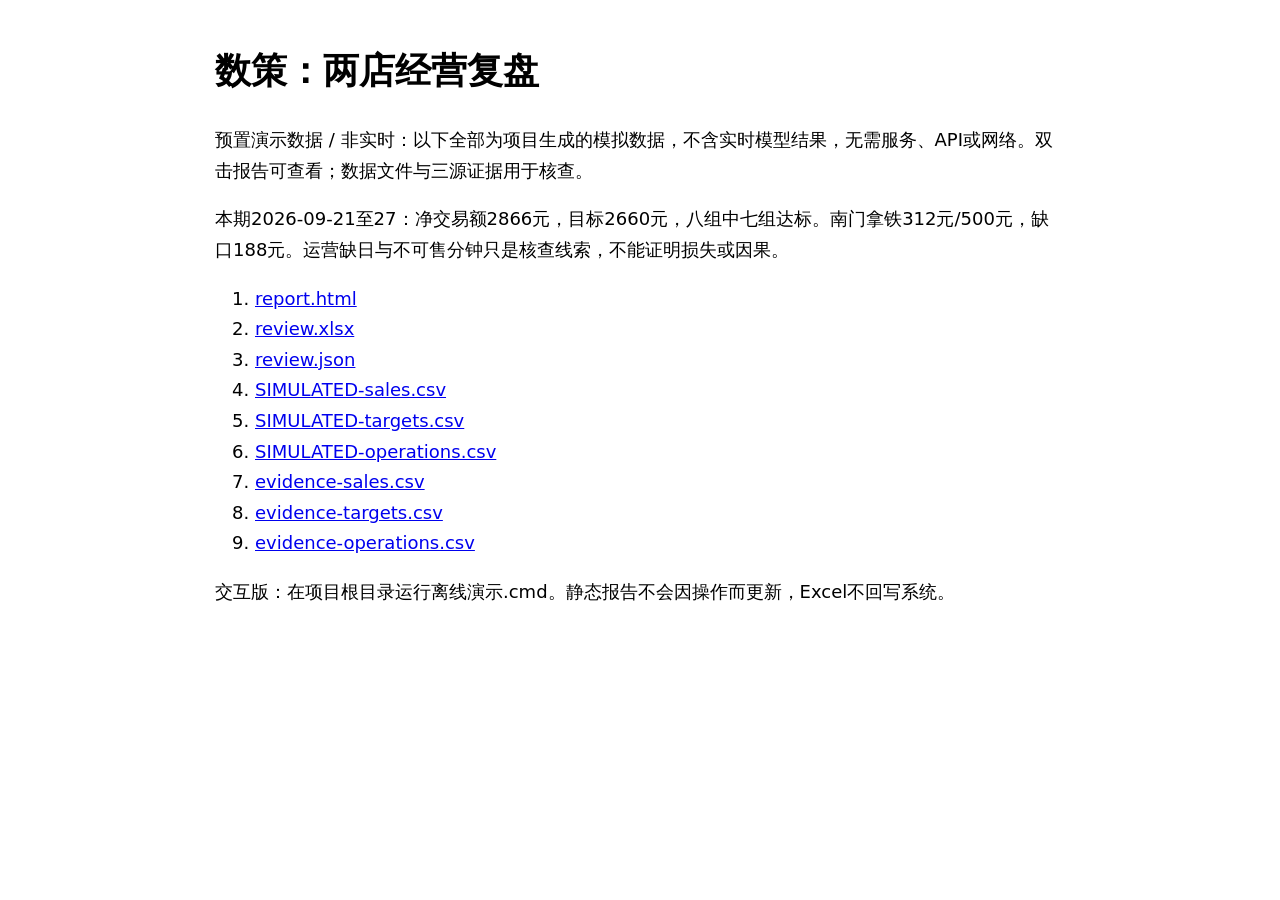
<file: outputs/offline-demo-v2.5.0/index.html>
<!doctype html><html lang="zh-CN"><meta charset="utf-8"><meta name="viewport" content="width=device-width,initial-scale=1"><title>数策离线演示</title><body style="max-width:850px;margin:40px auto;padding:0 20px;font:18px/1.7 system-ui"><h1>数策：两店经营复盘</h1><p>预置演示数据 / 非实时：以下全部为项目生成的模拟数据，不含实时模型结果，无需服务、API或网络。双击报告可查看；数据文件与三源证据用于核查。</p><p>本期2026-09-21至27：净交易额2866元，目标2660元，八组中七组达标。南门拿铁312元/500元，缺口188元。运营缺日与不可售分钟只是核查线索，不能证明损失或因果。</p><ol><li><a href="report.html">report.html</a></li><li><a href="review.xlsx">review.xlsx</a></li><li><a href="review.json">review.json</a></li><li><a href="SIMULATED-sales.csv">SIMULATED-sales.csv</a></li><li><a href="SIMULATED-targets.csv">SIMULATED-targets.csv</a></li><li><a href="SIMULATED-operations.csv">SIMULATED-operations.csv</a></li><li><a href="evidence-sales.csv">evidence-sales.csv</a></li><li><a href="evidence-targets.csv">evidence-targets.csv</a></li><li><a href="evidence-operations.csv">evidence-operations.csv</a></li></ol><p>交互版：在项目根目录运行离线演示.cmd。静态报告不会因操作而更新，Excel不回写系统。</p></body></html>
</file>
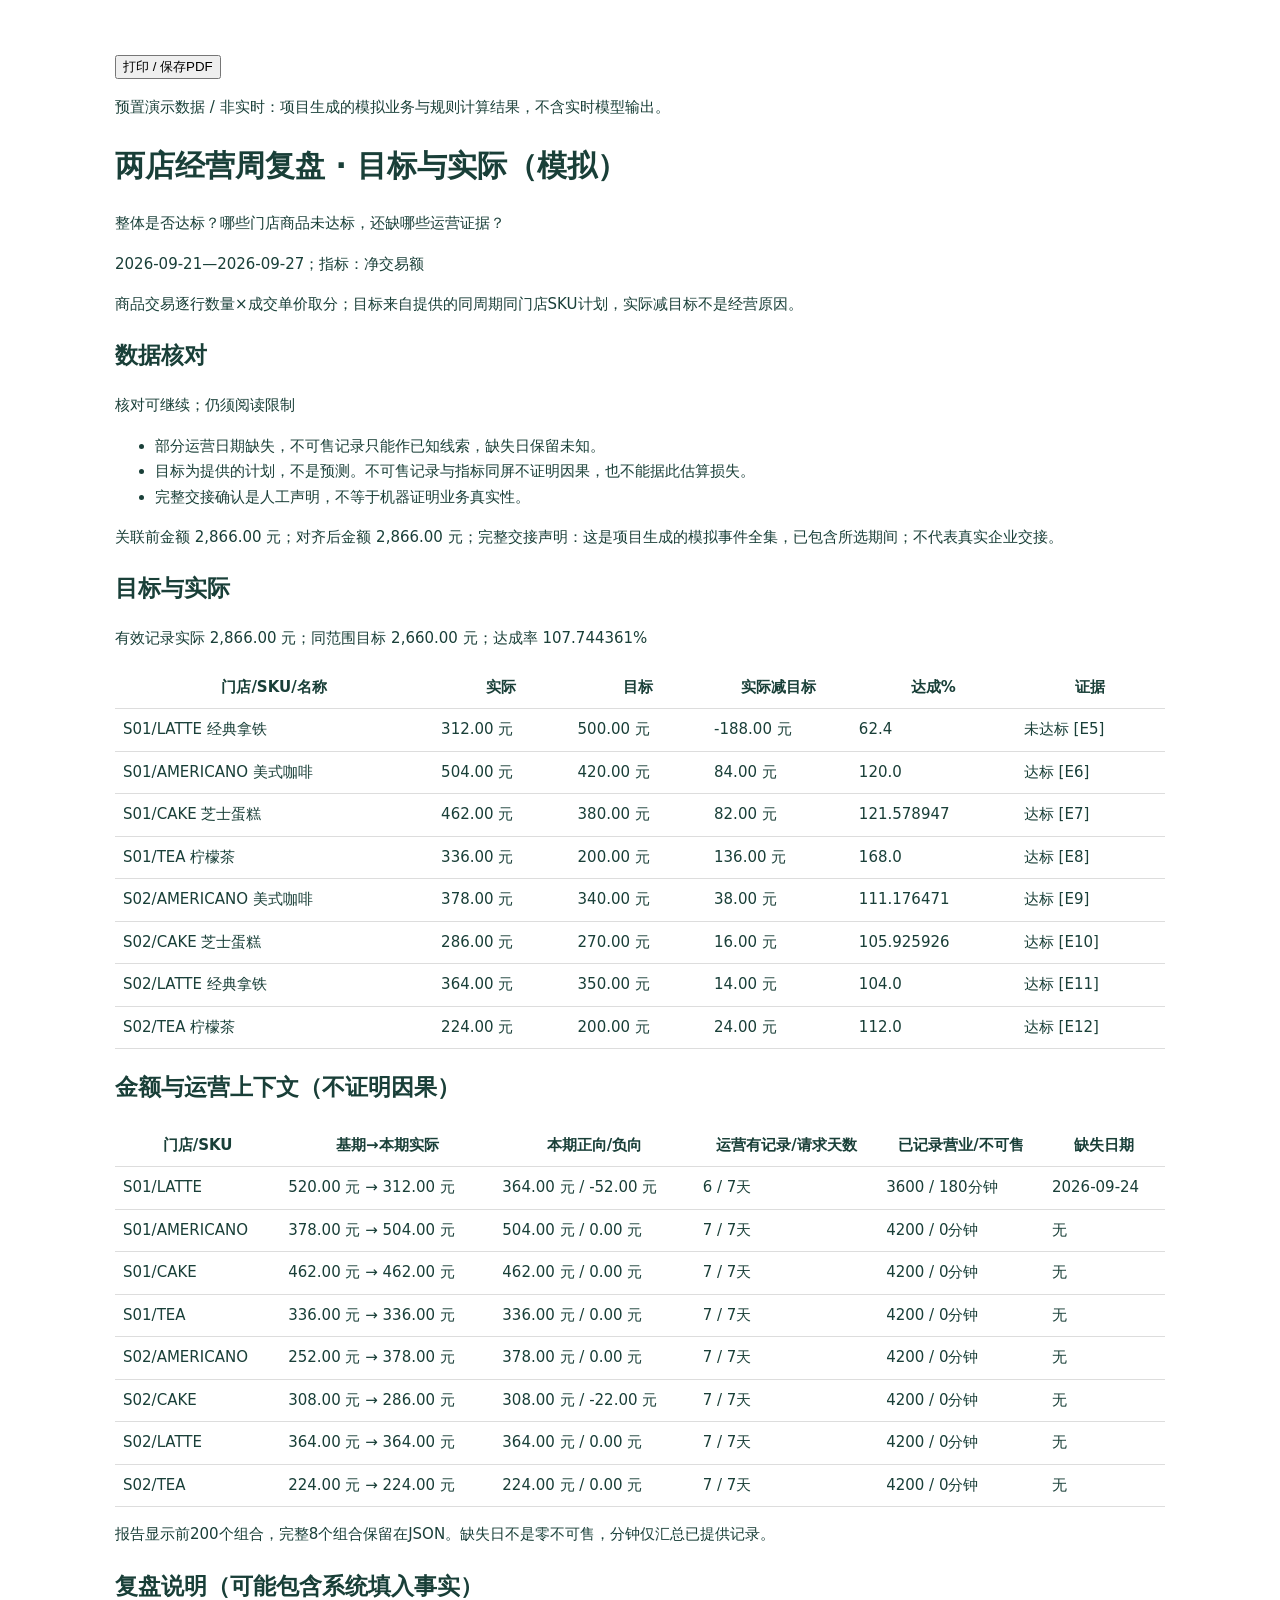
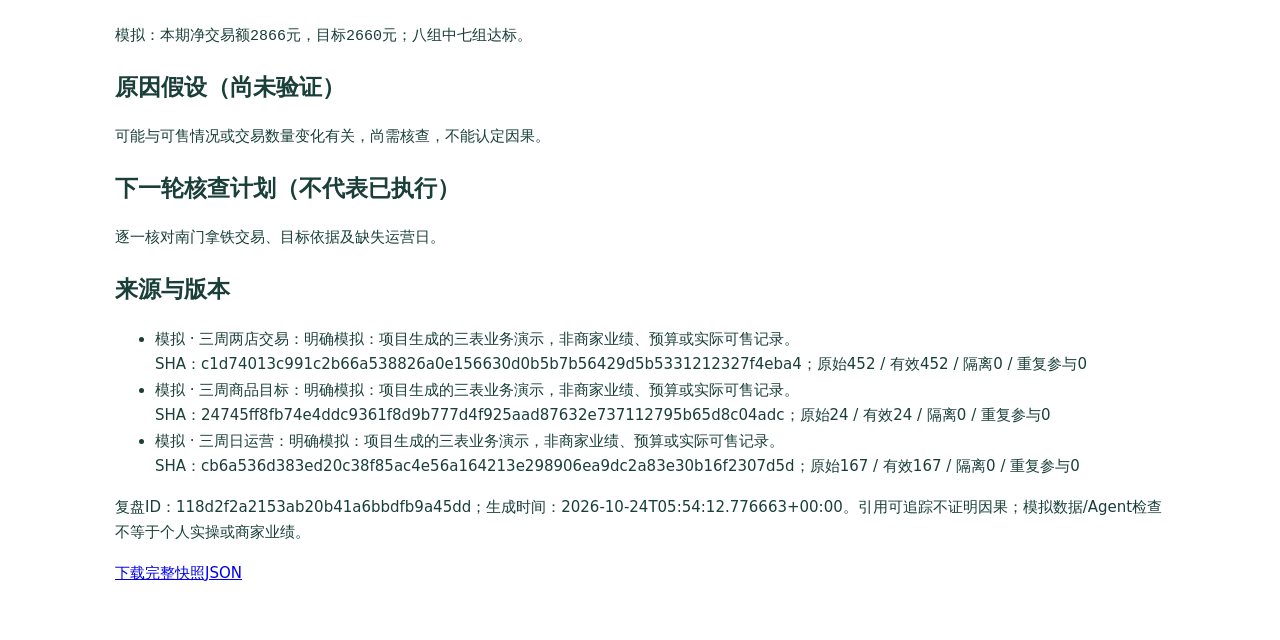
<file: outputs/offline-demo-v2.5.0/report.html>
<!doctype html><html lang="zh-CN"><meta charset="utf-8"><meta name="viewport" content="width=device-width,initial-scale=1"><title>两店经营周复盘 · 目标与实际（模拟）</title><style>body{font:15px/1.7 system-ui;max-width:1050px;margin:30px auto;padding:24px;color:#193f38;overflow-wrap:anywhere}table{width:100%;min-width:640px;border-collapse:collapse}td,th{padding:8px;border-bottom:1px solid #ddd}pre{white-space:pre-wrap;overflow-wrap:anywhere}li{overflow-wrap:anywhere}@media print{button{display:none}body{margin:0;padding:0}}</style><button onclick="window.print()">打印 / 保存PDF</button><p role="note">预置演示数据 / 非实时：项目生成的模拟业务与规则计算结果，不含实时模型输出。</p><h1>两店经营周复盘 · 目标与实际（模拟）</h1><p>整体是否达标？哪些门店商品未达标，还缺哪些运营证据？</p><p>2026-09-21—2026-09-27；指标：净交易额</p><p>商品交易逐行数量×成交单价取分；目标来自提供的同周期同门店SKU计划，实际减目标不是经营原因。</p><h2>数据核对</h2><p>核对可继续；仍须阅读限制</p><ul><li>部分运营日期缺失，不可售记录只能作已知线索，缺失日保留未知。</li><li>目标为提供的计划，不是预测。不可售记录与指标同屏不证明因果，也不能据此估算损失。</li><li>完整交接确认是人工声明，不等于机器证明业务真实性。</li></ul><p>关联前金额 2,866.00 元；对齐后金额 2,866.00 元；完整交接声明：这是项目生成的模拟事件全集，已包含所选期间；不代表真实企业交接。</p><h2>目标与实际</h2><p>有效记录实际 2,866.00 元；同范围目标 2,660.00 元；达成率 107.744361%</p><div style="overflow:auto"><table><tr><th>门店/SKU/名称</th><th>实际</th><th>目标</th><th>实际减目标</th><th>达成%</th><th>证据</th></tr><tr><td>S01/LATTE 经典拿铁</td><td>312.00 元</td><td>500.00 元</td><td>-188.00 元</td><td>62.4</td><td>未达标 [E5]</td></tr><tr><td>S01/AMERICANO 美式咖啡</td><td>504.00 元</td><td>420.00 元</td><td>84.00 元</td><td>120.0</td><td>达标 [E6]</td></tr><tr><td>S01/CAKE 芝士蛋糕</td><td>462.00 元</td><td>380.00 元</td><td>82.00 元</td><td>121.578947</td><td>达标 [E7]</td></tr><tr><td>S01/TEA 柠檬茶</td><td>336.00 元</td><td>200.00 元</td><td>136.00 元</td><td>168.0</td><td>达标 [E8]</td></tr><tr><td>S02/AMERICANO 美式咖啡</td><td>378.00 元</td><td>340.00 元</td><td>38.00 元</td><td>111.176471</td><td>达标 [E9]</td></tr><tr><td>S02/CAKE 芝士蛋糕</td><td>286.00 元</td><td>270.00 元</td><td>16.00 元</td><td>105.925926</td><td>达标 [E10]</td></tr><tr><td>S02/LATTE 经典拿铁</td><td>364.00 元</td><td>350.00 元</td><td>14.00 元</td><td>104.0</td><td>达标 [E11]</td></tr><tr><td>S02/TEA 柠檬茶</td><td>224.00 元</td><td>200.00 元</td><td>24.00 元</td><td>112.0</td><td>达标 [E12]</td></tr></table></div><h2>金额与运营上下文（不证明因果）</h2><div style='overflow:auto'><table><tr><th>门店/SKU</th><th>基期→本期实际</th><th>本期正向/负向</th><th>运营有记录/请求天数</th><th>已记录营业/不可售</th><th>缺失日期</th></tr><tr><td>S01/LATTE</td><td>520.00 元 → 312.00 元</td><td>364.00 元 / -52.00 元</td><td>6 / 7天</td><td>3600 / 180分钟</td><td>2026-09-24</td></tr><tr><td>S01/AMERICANO</td><td>378.00 元 → 504.00 元</td><td>504.00 元 / 0.00 元</td><td>7 / 7天</td><td>4200 / 0分钟</td><td>无</td></tr><tr><td>S01/CAKE</td><td>462.00 元 → 462.00 元</td><td>462.00 元 / 0.00 元</td><td>7 / 7天</td><td>4200 / 0分钟</td><td>无</td></tr><tr><td>S01/TEA</td><td>336.00 元 → 336.00 元</td><td>336.00 元 / 0.00 元</td><td>7 / 7天</td><td>4200 / 0分钟</td><td>无</td></tr><tr><td>S02/AMERICANO</td><td>252.00 元 → 378.00 元</td><td>378.00 元 / 0.00 元</td><td>7 / 7天</td><td>4200 / 0分钟</td><td>无</td></tr><tr><td>S02/CAKE</td><td>308.00 元 → 286.00 元</td><td>308.00 元 / -22.00 元</td><td>7 / 7天</td><td>4200 / 0分钟</td><td>无</td></tr><tr><td>S02/LATTE</td><td>364.00 元 → 364.00 元</td><td>364.00 元 / 0.00 元</td><td>7 / 7天</td><td>4200 / 0分钟</td><td>无</td></tr><tr><td>S02/TEA</td><td>224.00 元 → 224.00 元</td><td>224.00 元 / 0.00 元</td><td>7 / 7天</td><td>4200 / 0分钟</td><td>无</td></tr></table></div><p>报告显示前200个组合，完整8个组合保留在JSON。缺失日不是零不可售，分钟仅汇总已提供记录。</p><h2>复盘说明（可能包含系统填入事实）</h2><pre>模拟：本期净交易额2866元，目标2660元；八组中七组达标。</pre><h2>原因假设（尚未验证）</h2><pre>可能与可售情况或交易数量变化有关，尚需核查，不能认定因果。</pre><h2>下一轮核查计划（不代表已执行）</h2><pre>逐一核对南门拿铁交易、目标依据及缺失运营日。</pre><h2>来源与版本</h2><ul><li>模拟 · 三周两店交易：明确模拟：项目生成的三表业务演示，非商家业绩、预算或实际可售记录。<br>SHA：c1d74013c991c2b66a538826a0e156630d0b5b7b56429d5b5331212327f4eba4；原始452 / 有效452 / 隔离0 / 重复参与0</li><li>模拟 · 三周商品目标：明确模拟：项目生成的三表业务演示，非商家业绩、预算或实际可售记录。<br>SHA：24745ff8fb74e4ddc9361f8d9b777d4f925aad87632e737112795b65d8c04adc；原始24 / 有效24 / 隔离0 / 重复参与0</li><li>模拟 · 三周日运营：明确模拟：项目生成的三表业务演示，非商家业绩、预算或实际可售记录。<br>SHA：cb6a536d383ed20c38f85ac4e56a164213e298906ea9dc2a83e30b16f2307d5d；原始167 / 有效167 / 隔离0 / 重复参与0</li></ul><p>复盘ID：118d2f2a2153ab20b41a6bbdfb9a45dd；生成时间：2026-10-24T05:54:12.776663+00:00。引用可追踪不证明因果；模拟数据/Agent检查不等于个人实操或商家业绩。</p><a href="review.json">下载完整快照JSON</a></html>
</file>
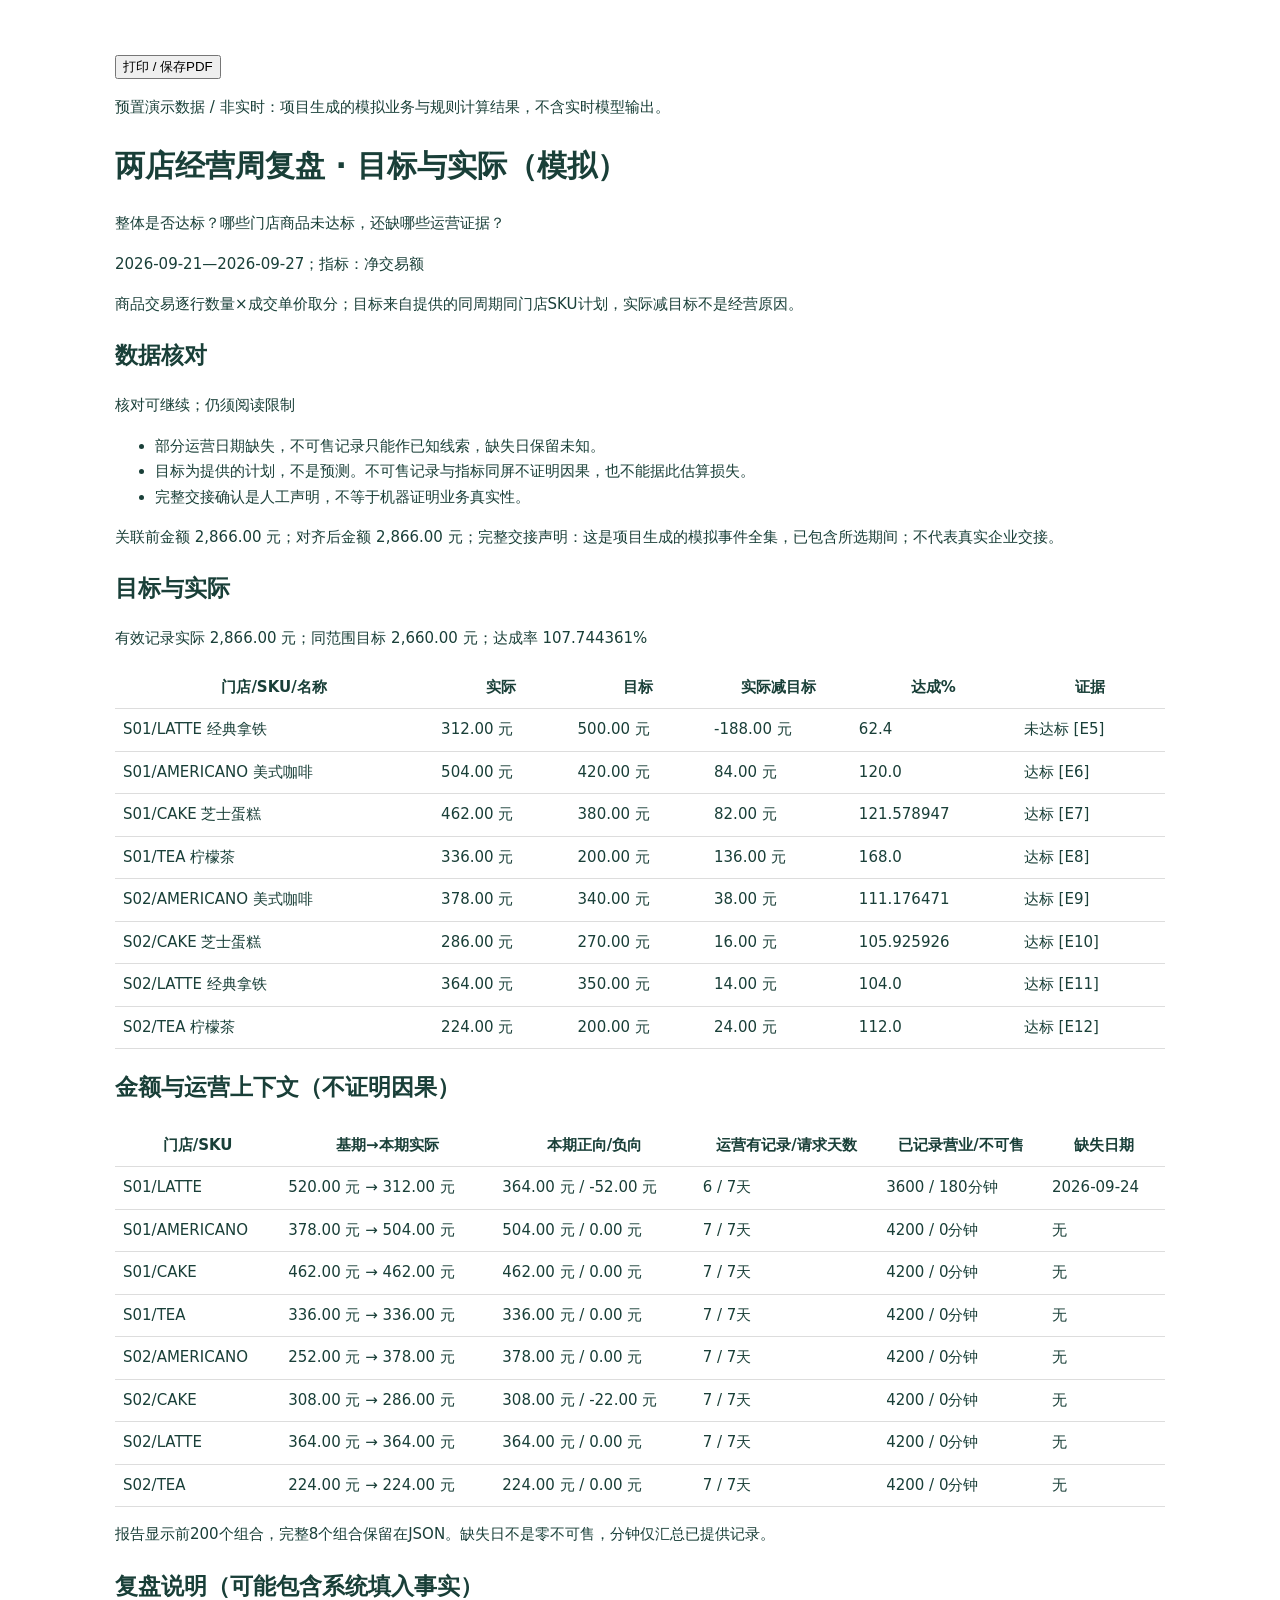
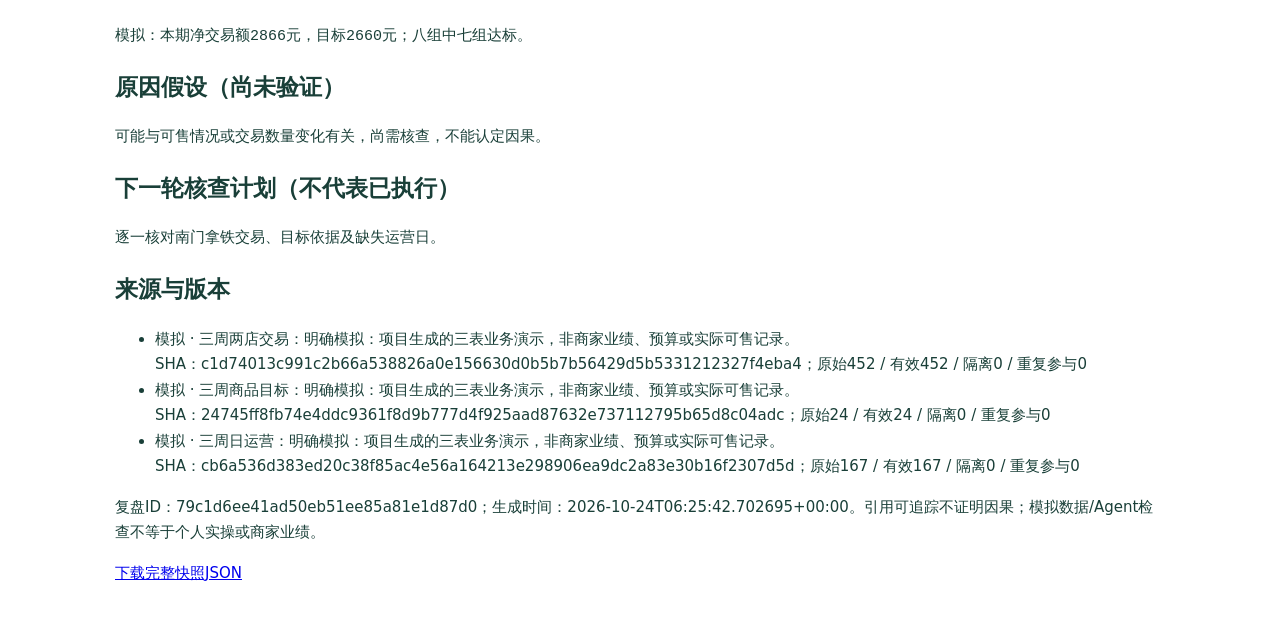
<file: outputs/offline-demo-v2.6.0/report.html>
<!doctype html><html lang="zh-CN"><meta charset="utf-8"><meta name="viewport" content="width=device-width,initial-scale=1"><title>两店经营周复盘 · 目标与实际（模拟）</title><style>body{font:15px/1.7 system-ui;max-width:1050px;margin:30px auto;padding:24px;color:#193f38;overflow-wrap:anywhere}table{width:100%;min-width:640px;border-collapse:collapse}td,th{padding:8px;border-bottom:1px solid #ddd}pre{white-space:pre-wrap;overflow-wrap:anywhere}li{overflow-wrap:anywhere}@media print{button{display:none}body{margin:0;padding:0}}</style><button onclick="window.print()">打印 / 保存PDF</button><p role="note">预置演示数据 / 非实时：项目生成的模拟业务与规则计算结果，不含实时模型输出。</p><h1>两店经营周复盘 · 目标与实际（模拟）</h1><p>整体是否达标？哪些门店商品未达标，还缺哪些运营证据？</p><p>2026-09-21—2026-09-27；指标：净交易额</p><p>商品交易逐行数量×成交单价取分；目标来自提供的同周期同门店SKU计划，实际减目标不是经营原因。</p><h2>数据核对</h2><p>核对可继续；仍须阅读限制</p><ul><li>部分运营日期缺失，不可售记录只能作已知线索，缺失日保留未知。</li><li>目标为提供的计划，不是预测。不可售记录与指标同屏不证明因果，也不能据此估算损失。</li><li>完整交接确认是人工声明，不等于机器证明业务真实性。</li></ul><p>关联前金额 2,866.00 元；对齐后金额 2,866.00 元；完整交接声明：这是项目生成的模拟事件全集，已包含所选期间；不代表真实企业交接。</p><h2>目标与实际</h2><p>有效记录实际 2,866.00 元；同范围目标 2,660.00 元；达成率 107.744361%</p><div style="overflow:auto"><table><tr><th>门店/SKU/名称</th><th>实际</th><th>目标</th><th>实际减目标</th><th>达成%</th><th>证据</th></tr><tr><td>S01/LATTE 经典拿铁</td><td>312.00 元</td><td>500.00 元</td><td>-188.00 元</td><td>62.4</td><td>未达标 [E5]</td></tr><tr><td>S01/AMERICANO 美式咖啡</td><td>504.00 元</td><td>420.00 元</td><td>84.00 元</td><td>120.0</td><td>达标 [E6]</td></tr><tr><td>S01/CAKE 芝士蛋糕</td><td>462.00 元</td><td>380.00 元</td><td>82.00 元</td><td>121.578947</td><td>达标 [E7]</td></tr><tr><td>S01/TEA 柠檬茶</td><td>336.00 元</td><td>200.00 元</td><td>136.00 元</td><td>168.0</td><td>达标 [E8]</td></tr><tr><td>S02/AMERICANO 美式咖啡</td><td>378.00 元</td><td>340.00 元</td><td>38.00 元</td><td>111.176471</td><td>达标 [E9]</td></tr><tr><td>S02/CAKE 芝士蛋糕</td><td>286.00 元</td><td>270.00 元</td><td>16.00 元</td><td>105.925926</td><td>达标 [E10]</td></tr><tr><td>S02/LATTE 经典拿铁</td><td>364.00 元</td><td>350.00 元</td><td>14.00 元</td><td>104.0</td><td>达标 [E11]</td></tr><tr><td>S02/TEA 柠檬茶</td><td>224.00 元</td><td>200.00 元</td><td>24.00 元</td><td>112.0</td><td>达标 [E12]</td></tr></table></div><h2>金额与运营上下文（不证明因果）</h2><div style='overflow:auto'><table><tr><th>门店/SKU</th><th>基期→本期实际</th><th>本期正向/负向</th><th>运营有记录/请求天数</th><th>已记录营业/不可售</th><th>缺失日期</th></tr><tr><td>S01/LATTE</td><td>520.00 元 → 312.00 元</td><td>364.00 元 / -52.00 元</td><td>6 / 7天</td><td>3600 / 180分钟</td><td>2026-09-24</td></tr><tr><td>S01/AMERICANO</td><td>378.00 元 → 504.00 元</td><td>504.00 元 / 0.00 元</td><td>7 / 7天</td><td>4200 / 0分钟</td><td>无</td></tr><tr><td>S01/CAKE</td><td>462.00 元 → 462.00 元</td><td>462.00 元 / 0.00 元</td><td>7 / 7天</td><td>4200 / 0分钟</td><td>无</td></tr><tr><td>S01/TEA</td><td>336.00 元 → 336.00 元</td><td>336.00 元 / 0.00 元</td><td>7 / 7天</td><td>4200 / 0分钟</td><td>无</td></tr><tr><td>S02/AMERICANO</td><td>252.00 元 → 378.00 元</td><td>378.00 元 / 0.00 元</td><td>7 / 7天</td><td>4200 / 0分钟</td><td>无</td></tr><tr><td>S02/CAKE</td><td>308.00 元 → 286.00 元</td><td>308.00 元 / -22.00 元</td><td>7 / 7天</td><td>4200 / 0分钟</td><td>无</td></tr><tr><td>S02/LATTE</td><td>364.00 元 → 364.00 元</td><td>364.00 元 / 0.00 元</td><td>7 / 7天</td><td>4200 / 0分钟</td><td>无</td></tr><tr><td>S02/TEA</td><td>224.00 元 → 224.00 元</td><td>224.00 元 / 0.00 元</td><td>7 / 7天</td><td>4200 / 0分钟</td><td>无</td></tr></table></div><p>报告显示前200个组合，完整8个组合保留在JSON。缺失日不是零不可售，分钟仅汇总已提供记录。</p><h2>复盘说明（可能包含系统填入事实）</h2><pre>模拟：本期净交易额2866元，目标2660元；八组中七组达标。</pre><h2>原因假设（尚未验证）</h2><pre>可能与可售情况或交易数量变化有关，尚需核查，不能认定因果。</pre><h2>下一轮核查计划（不代表已执行）</h2><pre>逐一核对南门拿铁交易、目标依据及缺失运营日。</pre><h2>来源与版本</h2><ul><li>模拟 · 三周两店交易：明确模拟：项目生成的三表业务演示，非商家业绩、预算或实际可售记录。<br>SHA：c1d74013c991c2b66a538826a0e156630d0b5b7b56429d5b5331212327f4eba4；原始452 / 有效452 / 隔离0 / 重复参与0</li><li>模拟 · 三周商品目标：明确模拟：项目生成的三表业务演示，非商家业绩、预算或实际可售记录。<br>SHA：24745ff8fb74e4ddc9361f8d9b777d4f925aad87632e737112795b65d8c04adc；原始24 / 有效24 / 隔离0 / 重复参与0</li><li>模拟 · 三周日运营：明确模拟：项目生成的三表业务演示，非商家业绩、预算或实际可售记录。<br>SHA：cb6a536d383ed20c38f85ac4e56a164213e298906ea9dc2a83e30b16f2307d5d；原始167 / 有效167 / 隔离0 / 重复参与0</li></ul><p>复盘ID：79c1d6ee41ad50eb51ee85a81e1d87d0；生成时间：2026-10-24T06:25:42.702695+00:00。引用可追踪不证明因果；模拟数据/Agent检查不等于个人实操或商家业绩。</p><a href="review.json">下载完整快照JSON</a></html>
</file>
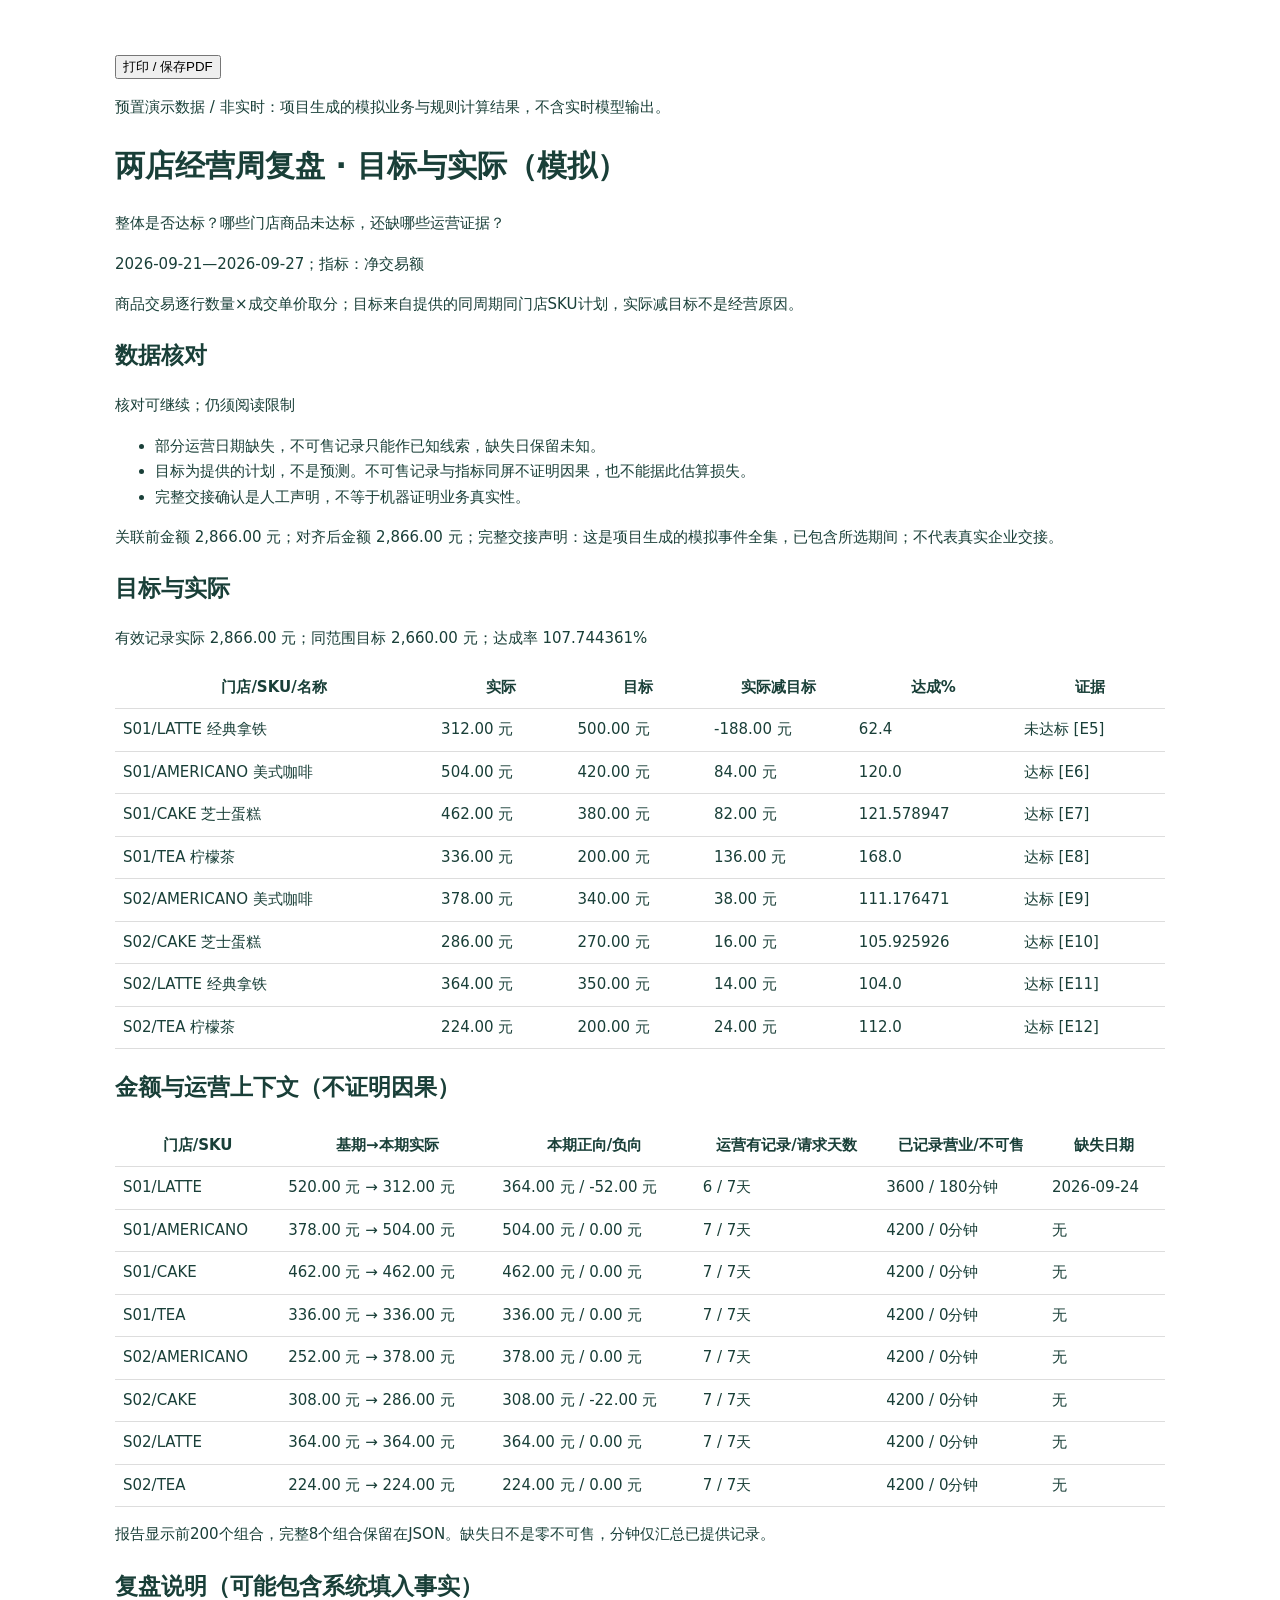
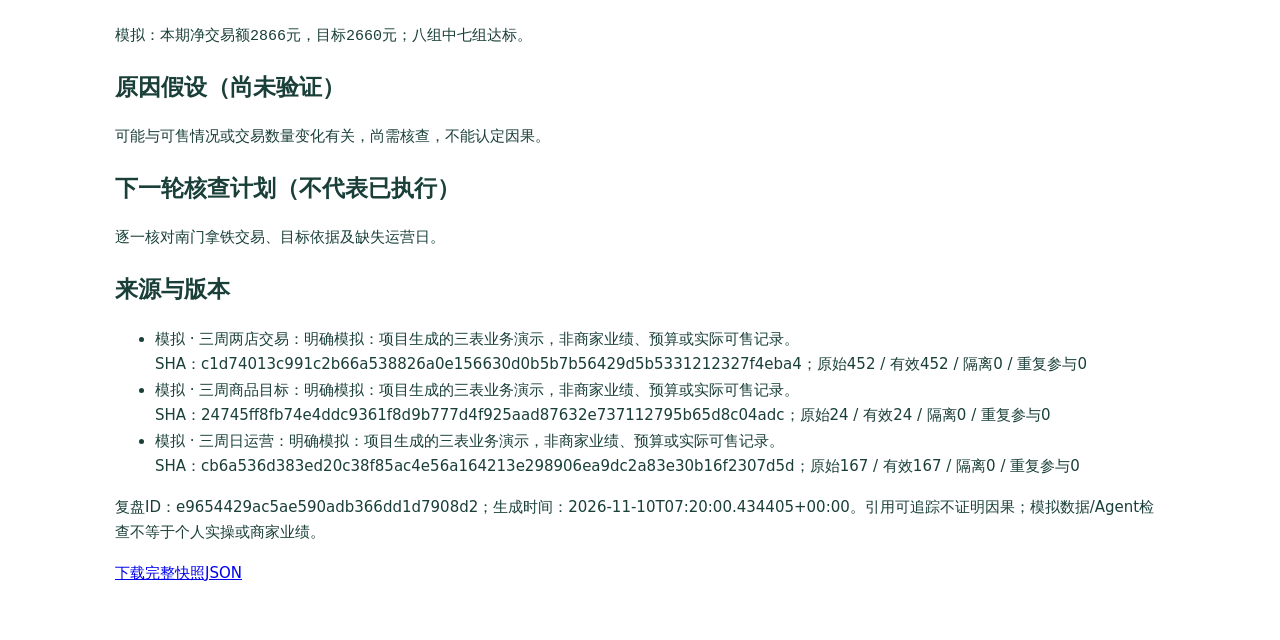
<file: outputs/offline-demo-v2.7.0/report.html>
<!doctype html><html lang="zh-CN"><meta charset="utf-8"><meta name="viewport" content="width=device-width,initial-scale=1"><title>两店经营周复盘 · 目标与实际（模拟）</title><style>body{font:15px/1.7 system-ui;max-width:1050px;margin:30px auto;padding:24px;color:#193f38;overflow-wrap:anywhere}table{width:100%;min-width:640px;border-collapse:collapse}td,th{padding:8px;border-bottom:1px solid #ddd}pre{white-space:pre-wrap;overflow-wrap:anywhere}li{overflow-wrap:anywhere}@media print{button{display:none}body{margin:0;padding:0}}</style><button onclick="window.print()">打印 / 保存PDF</button><p role="note">预置演示数据 / 非实时：项目生成的模拟业务与规则计算结果，不含实时模型输出。</p><h1>两店经营周复盘 · 目标与实际（模拟）</h1><p>整体是否达标？哪些门店商品未达标，还缺哪些运营证据？</p><p>2026-09-21—2026-09-27；指标：净交易额</p><p>商品交易逐行数量×成交单价取分；目标来自提供的同周期同门店SKU计划，实际减目标不是经营原因。</p><h2>数据核对</h2><p>核对可继续；仍须阅读限制</p><ul><li>部分运营日期缺失，不可售记录只能作已知线索，缺失日保留未知。</li><li>目标为提供的计划，不是预测。不可售记录与指标同屏不证明因果，也不能据此估算损失。</li><li>完整交接确认是人工声明，不等于机器证明业务真实性。</li></ul><p>关联前金额 2,866.00 元；对齐后金额 2,866.00 元；完整交接声明：这是项目生成的模拟事件全集，已包含所选期间；不代表真实企业交接。</p><h2>目标与实际</h2><p>有效记录实际 2,866.00 元；同范围目标 2,660.00 元；达成率 107.744361%</p><div style="overflow:auto"><table><tr><th>门店/SKU/名称</th><th>实际</th><th>目标</th><th>实际减目标</th><th>达成%</th><th>证据</th></tr><tr><td>S01/LATTE 经典拿铁</td><td>312.00 元</td><td>500.00 元</td><td>-188.00 元</td><td>62.4</td><td>未达标 [E5]</td></tr><tr><td>S01/AMERICANO 美式咖啡</td><td>504.00 元</td><td>420.00 元</td><td>84.00 元</td><td>120.0</td><td>达标 [E6]</td></tr><tr><td>S01/CAKE 芝士蛋糕</td><td>462.00 元</td><td>380.00 元</td><td>82.00 元</td><td>121.578947</td><td>达标 [E7]</td></tr><tr><td>S01/TEA 柠檬茶</td><td>336.00 元</td><td>200.00 元</td><td>136.00 元</td><td>168.0</td><td>达标 [E8]</td></tr><tr><td>S02/AMERICANO 美式咖啡</td><td>378.00 元</td><td>340.00 元</td><td>38.00 元</td><td>111.176471</td><td>达标 [E9]</td></tr><tr><td>S02/CAKE 芝士蛋糕</td><td>286.00 元</td><td>270.00 元</td><td>16.00 元</td><td>105.925926</td><td>达标 [E10]</td></tr><tr><td>S02/LATTE 经典拿铁</td><td>364.00 元</td><td>350.00 元</td><td>14.00 元</td><td>104.0</td><td>达标 [E11]</td></tr><tr><td>S02/TEA 柠檬茶</td><td>224.00 元</td><td>200.00 元</td><td>24.00 元</td><td>112.0</td><td>达标 [E12]</td></tr></table></div><h2>金额与运营上下文（不证明因果）</h2><div style='overflow:auto'><table><tr><th>门店/SKU</th><th>基期→本期实际</th><th>本期正向/负向</th><th>运营有记录/请求天数</th><th>已记录营业/不可售</th><th>缺失日期</th></tr><tr><td>S01/LATTE</td><td>520.00 元 → 312.00 元</td><td>364.00 元 / -52.00 元</td><td>6 / 7天</td><td>3600 / 180分钟</td><td>2026-09-24</td></tr><tr><td>S01/AMERICANO</td><td>378.00 元 → 504.00 元</td><td>504.00 元 / 0.00 元</td><td>7 / 7天</td><td>4200 / 0分钟</td><td>无</td></tr><tr><td>S01/CAKE</td><td>462.00 元 → 462.00 元</td><td>462.00 元 / 0.00 元</td><td>7 / 7天</td><td>4200 / 0分钟</td><td>无</td></tr><tr><td>S01/TEA</td><td>336.00 元 → 336.00 元</td><td>336.00 元 / 0.00 元</td><td>7 / 7天</td><td>4200 / 0分钟</td><td>无</td></tr><tr><td>S02/AMERICANO</td><td>252.00 元 → 378.00 元</td><td>378.00 元 / 0.00 元</td><td>7 / 7天</td><td>4200 / 0分钟</td><td>无</td></tr><tr><td>S02/CAKE</td><td>308.00 元 → 286.00 元</td><td>308.00 元 / -22.00 元</td><td>7 / 7天</td><td>4200 / 0分钟</td><td>无</td></tr><tr><td>S02/LATTE</td><td>364.00 元 → 364.00 元</td><td>364.00 元 / 0.00 元</td><td>7 / 7天</td><td>4200 / 0分钟</td><td>无</td></tr><tr><td>S02/TEA</td><td>224.00 元 → 224.00 元</td><td>224.00 元 / 0.00 元</td><td>7 / 7天</td><td>4200 / 0分钟</td><td>无</td></tr></table></div><p>报告显示前200个组合，完整8个组合保留在JSON。缺失日不是零不可售，分钟仅汇总已提供记录。</p><h2>复盘说明（可能包含系统填入事实）</h2><pre>模拟：本期净交易额2866元，目标2660元；八组中七组达标。</pre><h2>原因假设（尚未验证）</h2><pre>可能与可售情况或交易数量变化有关，尚需核查，不能认定因果。</pre><h2>下一轮核查计划（不代表已执行）</h2><pre>逐一核对南门拿铁交易、目标依据及缺失运营日。</pre><h2>来源与版本</h2><ul><li>模拟 · 三周两店交易：明确模拟：项目生成的三表业务演示，非商家业绩、预算或实际可售记录。<br>SHA：c1d74013c991c2b66a538826a0e156630d0b5b7b56429d5b5331212327f4eba4；原始452 / 有效452 / 隔离0 / 重复参与0</li><li>模拟 · 三周商品目标：明确模拟：项目生成的三表业务演示，非商家业绩、预算或实际可售记录。<br>SHA：24745ff8fb74e4ddc9361f8d9b777d4f925aad87632e737112795b65d8c04adc；原始24 / 有效24 / 隔离0 / 重复参与0</li><li>模拟 · 三周日运营：明确模拟：项目生成的三表业务演示，非商家业绩、预算或实际可售记录。<br>SHA：cb6a536d383ed20c38f85ac4e56a164213e298906ea9dc2a83e30b16f2307d5d；原始167 / 有效167 / 隔离0 / 重复参与0</li></ul><p>复盘ID：e9654429ac5ae590adb366dd1d7908d2；生成时间：2026-11-10T07:20:00.434405+00:00。引用可追踪不证明因果；模拟数据/Agent检查不等于个人实操或商家业绩。</p><a href="review.json">下载完整快照JSON</a></html>
</file>
